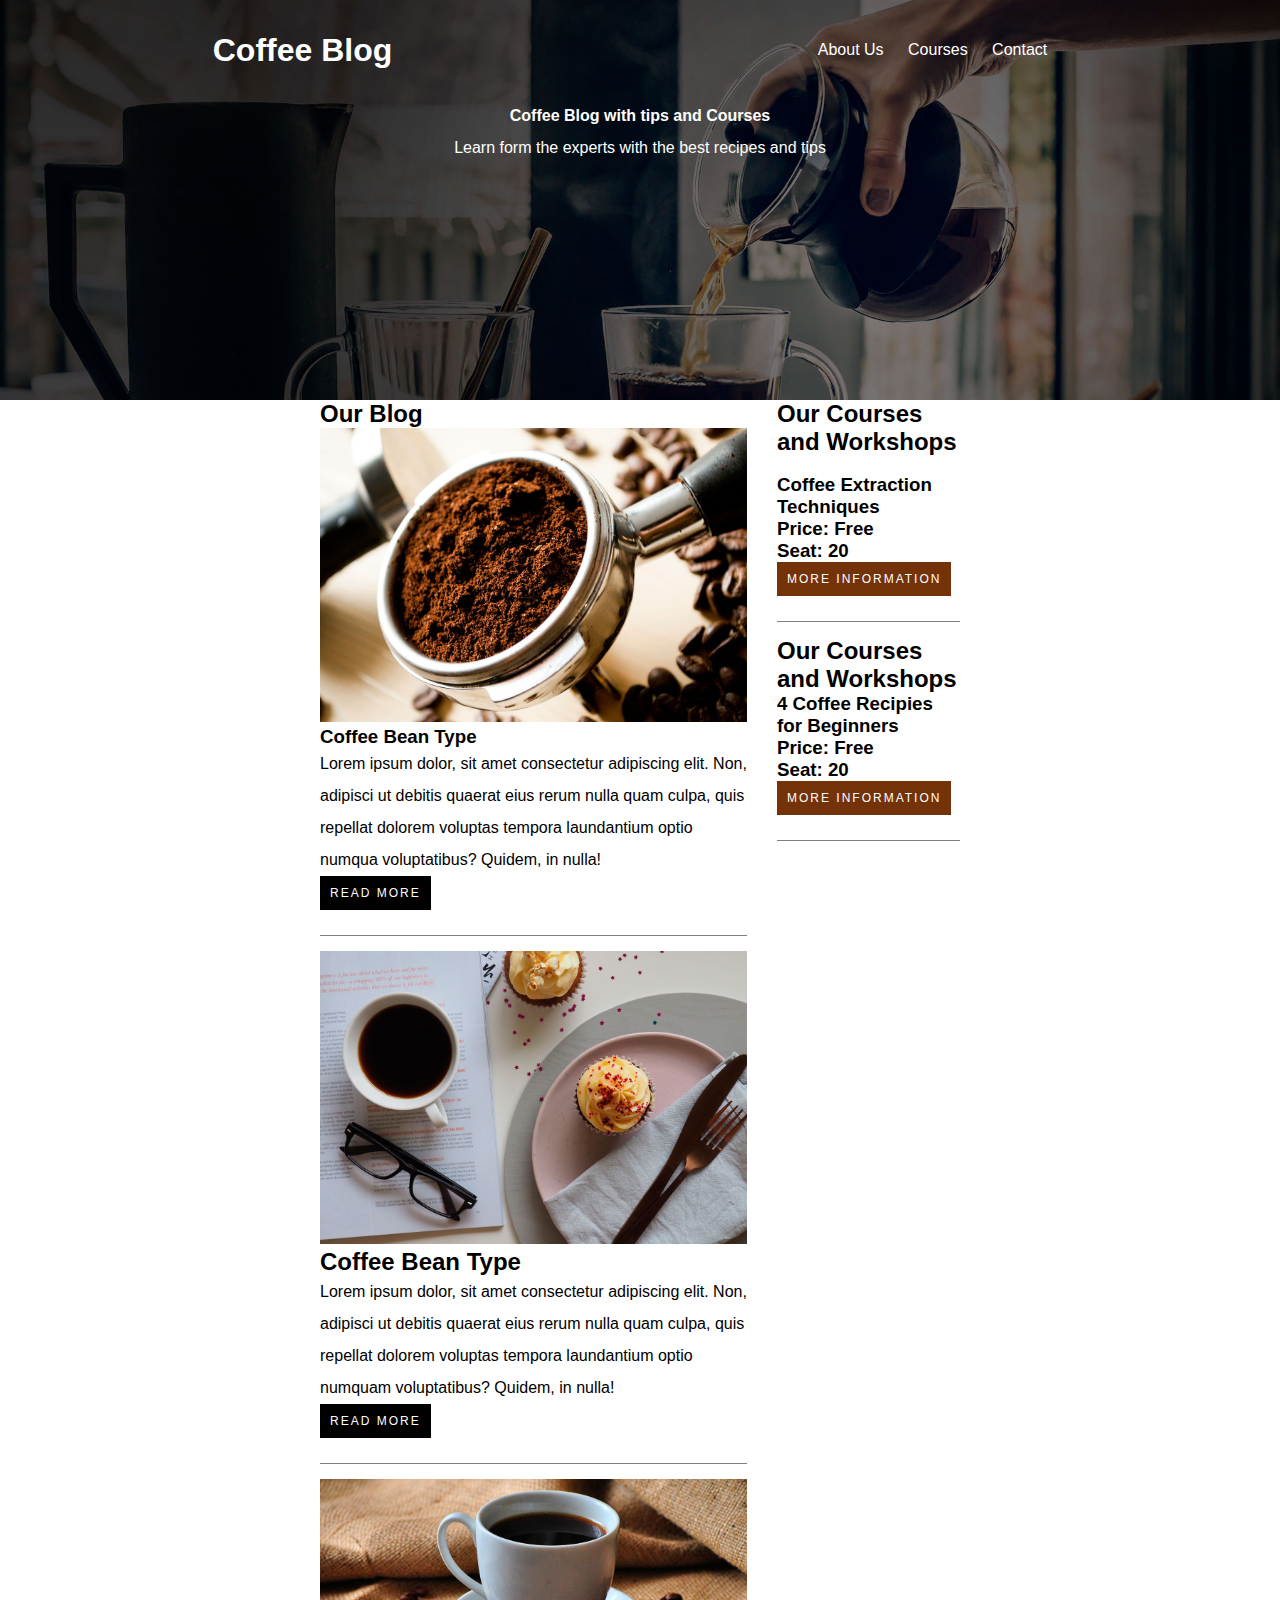
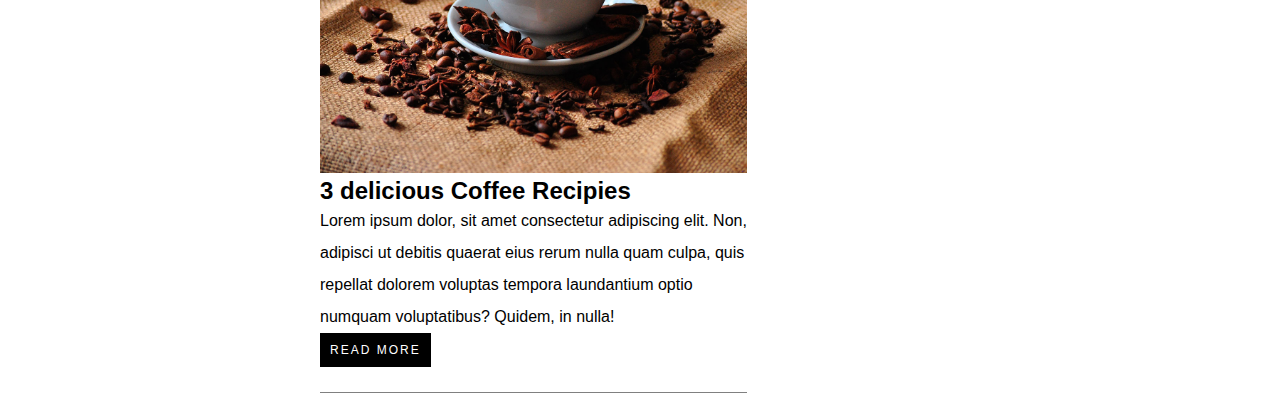
<file: Coffee Blog Project/index.html>
<!Doctype html>
<html>
<head>
    <metacharset="utf-8">
    <metaname="viewport" content="width=device-width", initial-scale=1.0">
    <link rel="stylesheet" href="mystyle.css">
    <title> The Coffee Blog </title>
</head>
<body> 
    <header>
        <div class="menu-bar">
            <h1> Coffee Blog </h1>
            <nav>
               <a href="about.html"> About Us </a>
               <a href="courses.html"> Courses </a>
               <a href="contact.html"> Contact </a>
            </nav>
        </div>
    <p> <b> Coffee Blog with tips and Courses</b> </p>
    <p> Learn form the experts with the best recipes and tips </p>
    </header>
    
    <main class="container flex-container">
    <div class="blog-container">
        <h2> Our Blog</h2>
        <div class="border-b">
            <img src="img/blog1.jpg" alt="Coffee Espresso">
            <h3> Coffee Bean Type</h3>
            <p> Lorem ipsum dolor, sit amet consectetur adipiscing elit.  Non, adipisci ut debitis quaerat eius rerum nulla quam culpa, quis repellat dolorem voluptas tempora laundantium optio numqua voluptatibus?  Quidem, in nulla! </p>
            <a href="#" class="btn btn-more"> Read More </a>
            </div>
    
        <div class="border-b">
            <img src="img/blog2.jpg" alt="Coffee">
            <h2> Coffee Bean Type</h2>
            <p> Lorem ipsum dolor, sit amet consectetur adipiscing elit.  Non, adipisci ut debitis quaerat eius rerum nulla quam culpa, quis repellat dolorem voluptas tempora laundantium optio numquam voluptatibus?  Quidem, in nulla! </p>
            <a href="#" class="btn btn-more"> Read More </a>
            </div>
        <div class="border-b">
            <img src="img/blog3.jpg" alt="Coffee More">
            <h2> 3 delicious Coffee Recipies </h2>
            <p> Lorem ipsum dolor, sit amet consectetur adipiscing elit.  Non, adipisci ut debitis quaerat eius rerum nulla quam culpa, quis repellat dolorem voluptas tempora laundantium optio numquam voluptatibus?  Quidem, in nulla!</p>
            <a href="#" class="btn btn-more"> Read More </a>
            </div>
    </div>
    <section class="course-container">
        <div class="border-b">
            <h2> Our Courses and Workshops </h2> <br>
            <h3> Coffee Extraction Techniques <br> Price: Free <br> Seat: 20  </h3>
            <a href="#" class="btn btn-info"> More Information </a>
            </div>
        <div class="border-b">
            <h2> Our Courses and Workshops </h2>
            <h3> 4 Coffee Recipies for Beginners <br> Price: Free <br> Seat: 20  </h3>
            <a href="#" class="btn btn-info"> More Information </a>
        </div>
    </section>
    </main>

</body>
</html>
</file>
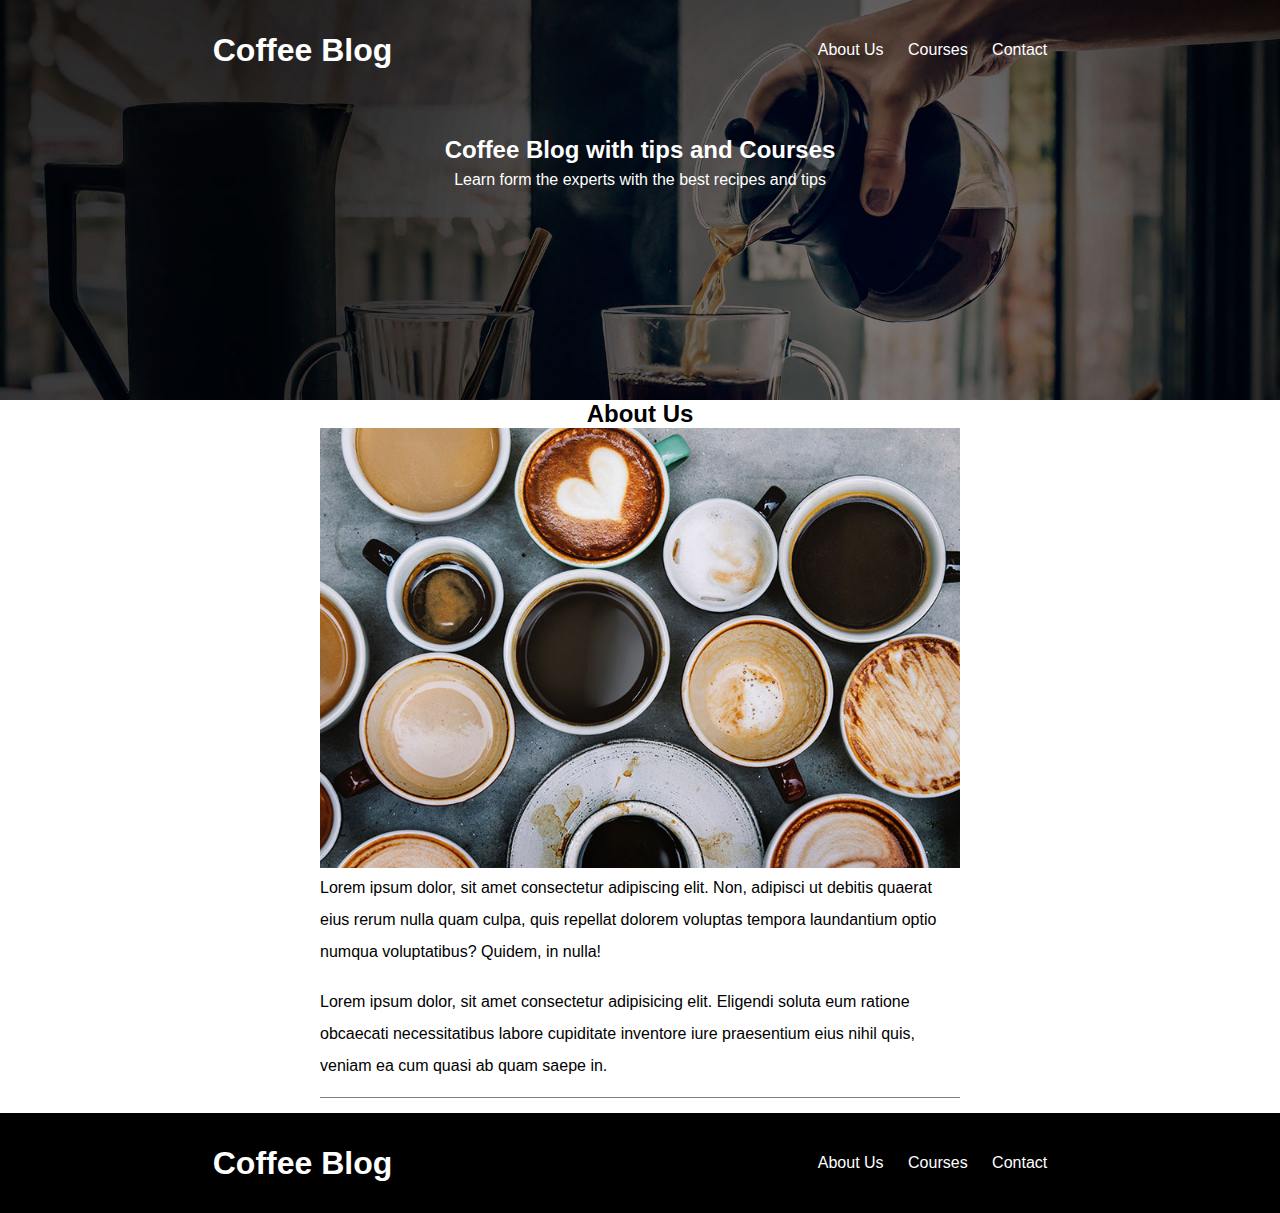
<file: Coffee Blog Project/about.html>
<!Doctype html>
<html>
<head>
    <metacharset="utf-8">
    <metaname="viewport" content="width=device-width", initial-scale=1.0">
    <link rel="stylesheet" href="mystyle.css">
    <title> The Coffee Blog </title>
</head>
<body> 
    <header>
        <div class="menu-bar">
            <h1> Coffee Blog </h1>
            <nav>
               <a href="about.html"> About Us </a>
               <a href="courses.html"> Courses </a>
               <a href="contact.html"> Contact </a>
            </nav>
        </div>
    <br><br><h2> <b> Coffee Blog with tips and Courses</b> </h2>
    <p> Learn form the experts with the best recipes and tips </p>
    </header>
    
    <main class="container">
    <div>
        <h2 class="center"> About Us</h2>
        <div class="border-b">
            <img src="img/us.jpg" alt="Coffee Espresso">
            <br>
            <p> Lorem ipsum dolor, sit amet consectetur adipiscing elit.  Non, adipisci ut debitis quaerat eius rerum nulla quam culpa, quis repellat dolorem voluptas tempora laundantium optio numqua voluptatibus?  Quidem, in nulla! </p>
            <br>
            <p> Lorem ipsum dolor, sit amet consectetur adipisicing elit. Eligendi soluta eum ratione obcaecati necessitatibus labore cupiditate inventore iure praesentium eius nihil quis, veniam ea cum quasi ab quam saepe in. </p>
            </div>
    
        
        </div>
    </section>
    </main>
<footer>
        <div class="menu-bar">
            <h1> Coffee Blog </h1>
            <nav>
               <a href="about.html"> About Us </a>
               <a href="courses.html"> Courses </a>
               <a href="contact.html"> Contact </a>
            </nav>
        </div>
</footer>
</body>
</html>
</file>
<file: Coffee Blog Project/mystyle.css>
/*global*/
*{
    padding:0;
    margin:0;
}
body{
    font-family: arial;
}
p{
    line-height: 2;
}
img{
    max-width: 100%;
}

h2,h3{
    padding-top: 10;
    padding-bottom: 10;
}

a{
    text-decoration: none;
    color:white;
}

/*utilities*/
.container{
    width: 50%;
    margin-left: auto;
    margin-right: auto;
}

.btn{
    display: inline-block;
    color: white;
    padding: 10px;
    margin-bottom: 10px;
    text-decoration: none;
    text-transform: uppercase;
    font-size: 12px;
    letter-spacing: 2px;
}
.btn-more{
    background-color: black;
}
.btn-info{
    background-color: rgb(116, 50, 9);
}

.border-b{
    margin-bottom:15px;
    border-bottom:1px solid grey;
    padding-bottom:15px;
}
.center{
    text-align: center;
}



/*header*/
header{
    background-image: url(img/banner.jpg);
    background-size: cover;
    background-position: top left;
    text-align: center;
    color: white;
    height: 400px;
    }

.menu-bar{
    display: flex;
    flex-direction: row;
    justify-content: space-around;
    align-items: center;
    height: 100px;
}

.menu-bar a{
    margin-right: 20px;
}

/*Main*/
.flex-container{
    display:flex;
}

.blog-container{
    width: 70%;
    margin-right:30px;
}

.course-container{
    width:30%;
}

/*footer*/
footer{
    background-color: black;
    text-align: center;
    color: white;
    height: 100px;
    }
</file>
